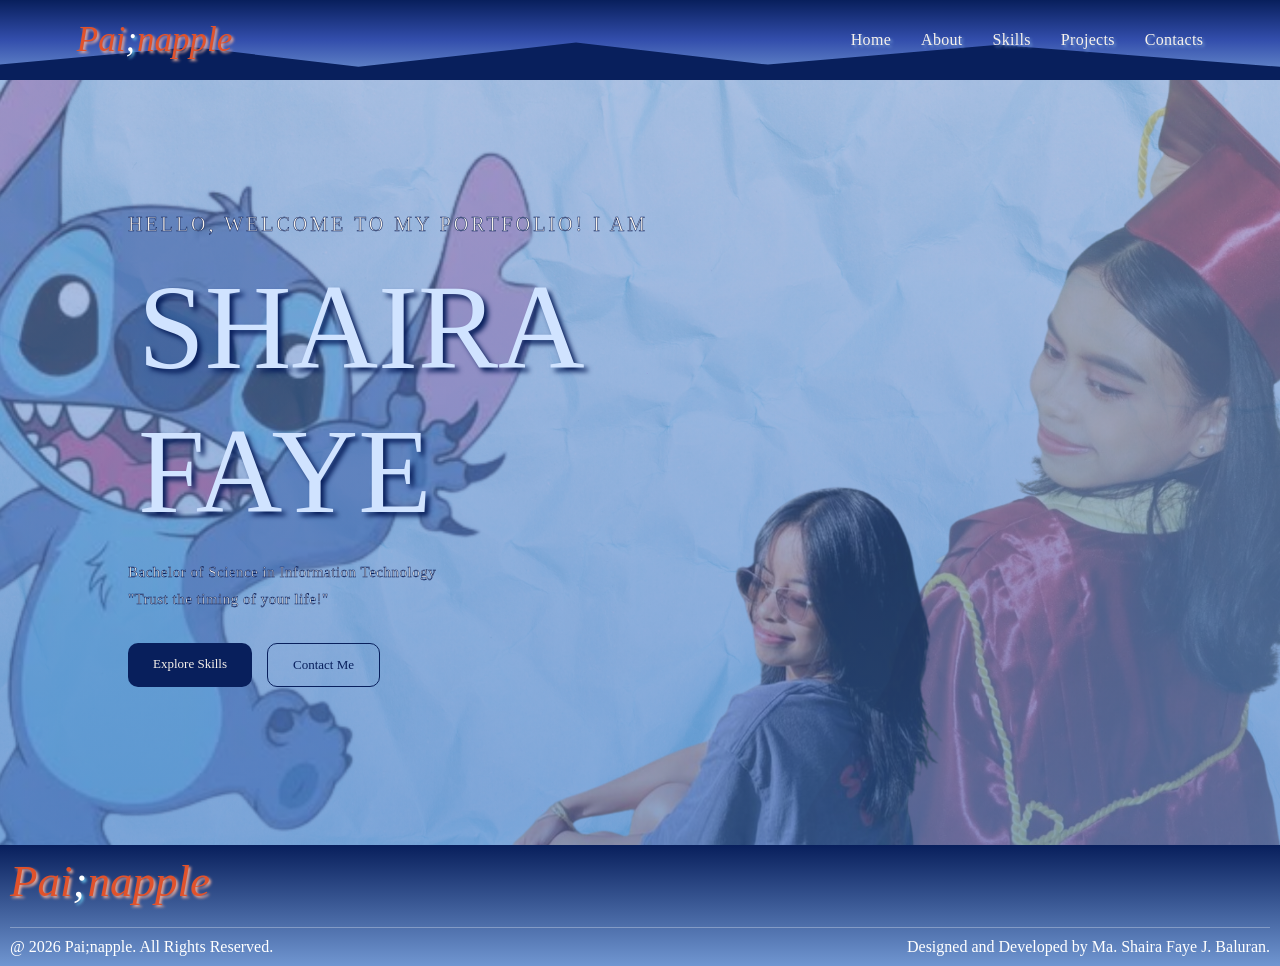
<file: index.html>
<!DOCTYPE html>
<html lang="en">
<head>
    <meta charset="UTF-8">
    <meta name="viewport" content="width=device-width, initial-scale=1.0">
    <title>My Portfolio</title>
    <link rel="stylesheet" href="styles.css">
    <link rel="stylesheet" href="styles.css">
    <meta name="view-transition" content="same-origin">
    
</head>

<body>
    <header>
        <nav class="navbar">
            <h2 class="logo">Pai<span>;</span>napple</h2>

            <ul class="navigation">
                <li><a href="index.html">Home</a></li>
                <li><a href="about.html">About</a></li>
                <li><a href="skills.html">Skills</a></li>
                <li><a href="projects.html">Projects</a></li>
                <li><a href="contact.html">Contacts</a></li>
            </ul>
        </nav>
    </header>

    <section class="balay" id="home">
        <div class="balay-content">
            <p class="annyeong">HELLO, WELCOME TO MY PORTFOLIO! I AM</p>

            <h1>SHAIRA FAYE</h1>
            <h3>Bachelor of Science in Information Technology</h3>

            <p class="balay-description">
                "Trust the timing of your life!"
            </p>

            <div class="balay-switch">
                <a href="skills.html" class="tuplok">Explore Skills</a>
                <a href="contact.html" class="tuplok2">Contact Me</a>
            </div>
        </div>
    </section>

    <footer>
        <div class="footer-main">
            <div class="footer-brand">
                <h2 class="footer-logo">Pai<span>;</span>napple</h2>
            </div>
        </div>

        <div class="footer-bottom">
            <p>@ 2026 Pai;napple. All Rights Reserved.</p>
            <p>Designed and Developed by Ma. Shaira Faye J. Baluran.</p>
        </div>
    </footer>
</body>
</html>
</file>
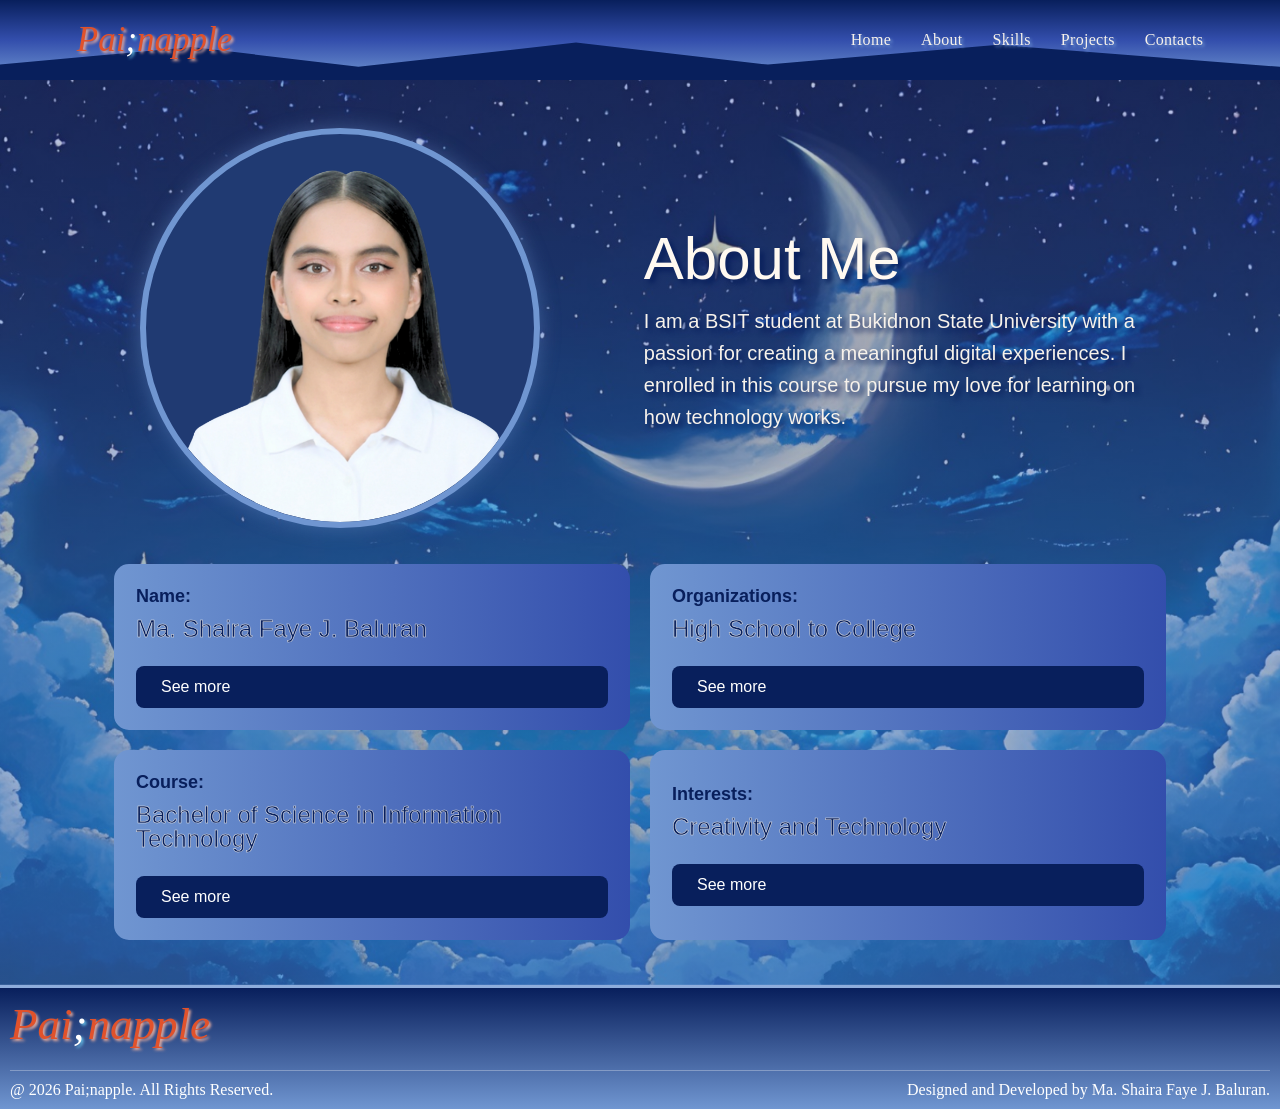
<file: about.html>
<!DOCTYPE html>
<html lang="eng">
<head>
    <meta charset="UTF-8">
    <meta name="viewport" content="width=device-width, initial-scale=1.0">
    <title>My Portfolio</title>
    <link rel="stylesheet" href="styles.css">
    
</head>

<body class="about-page">
    <header>
        <nav class="navbar">
            <h2 class="logo">Pai<span>;</span>napple</h2>

            <ul class="navigation">
                <li><a href="index.html">Home</a></li>
                <li><a href="about.html">About</a></li>
                <li><a href="skills.html">Skills</a></li>
                <li><a href="projects.html">Projects</a></li>
                <li><a href="contact.html">Contacts</a></li>
            </ul>
        </nav>
    </header>

    <section class="aboutme">
        <div class="aboutme-picture">
            <img src="assets/about.png" alt="My 2x2" width="960" height="960">
        </div>
        <div class="aboutme-text">
            <h1>About Me</h1>
            <p class="aboutme-description">
                I am a BSIT student at Bukidnon State University with a
                passion for creating a meaningful digital experiences. I enrolled in
                this course to pursue my love for learning on how technology works.
            </p>
        </div>
        <div class="aboutme-cards">
            <div class="info-card">
                <h3>Name:</h3>
                <p>Ma. Shaira Faye J. Baluran</p>

                <a href="#name" class="namepop">
                    See more
                </a>
            </div>

            <div class="info-card">
                <h3>Organizations:</h3>
                <p>High School to College</p>

                <a href="#org" class="orgpop">
                    See more
                </a>
            </div>

            <div class="info-card">
                <h3>Course:</h3>
                <p>Bachelor of Science in Information Technology</p>

                <a href="#course" class="coursepop">
                    See more
                </a>
            </div>

            <div class="info-card">
                <h3>Interests:</h3>
                <p>Creativity and Technology</p>

                <a href="#cisco" class="ciscopop">
                    See more
                </a>

            </div>
        </div>
    </section>

    <div id="name" class="namepop-overlay">
        <div class="namepop-content">
            <a href="#" class="close">&times;</a>

            <div class="paper1">
                <img src="assets\dewey1.jpg" alt="Certificate 1">
            </div>

            <div class="paper2">
                <img src="assets/dewey2.jpg" alt="Certificate 2">
            </div>

            <div class="paper3">
                <img src="assets\thorndike1.jpg" alt="Certificate 3">
            </div>

            <div class="paper4">
                <img src="assets\thorndike2.jpg" alt="Certificate 4">
            </div>

            <div class="paper5">
                <img src="assets\thorndike3.jpg" alt="Certificate 5">
            </div>

            <div class="paper6">
                <img src="assets\thorndike4.jpg" alt="Certificate 6">
            </div>

            <div class="paper7">
                <img src="assets\research.jpg" alt="Certificate 7">
            </div>

            <div class="paper8">
                <img src="assets\dxmb.jpg" alt="Certificate 8">
            </div>

        </div>
    </div>

    <div id="org" class="orgpop-overlay">
        <div class="orgpop-content">
            <a href="#" class="close">&times;</a>
            <h2>Organizations</h2>

            <div class="org1">
                <h3>Humanista Club</h3>
                <img src="assets/humss.jpg" alt="Humanista Club" width="1920px" height="1080px">
            </div>

            <div class="org2">
                <h3>P:E Club</h3>
                <img src="assets/p.e club.jpg" alt="P.E Club" width="1920px" height="1080px">
            </div>

            <div class="org3">
                <h3>SOLACE</h3>
                <img src="assets/solace.jpg" alt="SOLACE" width="1920px" height="1080px">
            </div>
            
            <div class="org3">
                <h3>Campus for Runner Cell Group</h3>
                <img src="assets/campusforrunner.jpg" alt="Campus for Runners" width="1920px" height="1080px">
            </div>

        </div>
    </div>

    <div id="course" class="coursepop-overlay">
        <div class="coursepop-content">
            <a href="#" class="close">&times;</a>
            <h2>MY ACADEMIC JOURNEY</h2>

            <section class="education-section" id="education">
                <div class="education-heading">
                    <span>A timeline of the places where I learned, grew, and discovered my interests.</span>
                </div>
                <div class="education-timeline">
                        
            <article class="education-entry">
                        <span class="education-dot"></span>
                    <div class="education-copy">
                        <p class="education-level">COLLEGE</p>
                        <h3>Bukidnon State University</h3>
                        <p>Bachelor of Science in Information Technology</p>
                    </div>

                <div class="education-photo">
                    <img src="assets/college.jpg" alt="College Photo">
                </div>
            </article>

            <article class="education-entry">
                <span class="education-dot"></span>
                <div class="education-copy">
                    <p class="education-level">SENIOR HIGH SCHOOL</p>
                    <h3>Bukidnon National High School</h3>
                    <p>Humanities and Social Sciences</p>
                </div>

                <div class="education-photo">
                    <img src="assets/highschool.jpg" alt="Senior high school">
                </div>
            </article>

            <article class="education-entry">
                <span class="education-dot"></span>
                <div class="education-copy">
                    <p class="education-level">JUNIOR HIGH SCHOOL</p>
                    <h3>Bukidnon National High School</h3>
                    <p>Special Program in Journalism</p>
                </div>
                
                <div class="education-photo">
                    <img src="assets/highschool.jpg" alt="Junior high school">
                </div>
            </article>
            
            <article class="education-entry">
                <span class="education-dot"></span>
                <div class="education-copy">
                    <p class="education-level">ELEMENTARY</p>
                    <h3>Malaybalay City Central School</h3>
                </div>

                <div class="education-photo">
                    <img src="assets/elementary.jpg" alt="Elementary school photo placeholder">
                </div>
            </article>

        </div>
    </section>
            
        </div>
    </div>

    <div id="cisco" class="ciscopop-overlay">
        <div class="ciscopop-content">
            <a href="#" class="close">&times;</a>
            <h1>Badges</h1>

            <div class="HTML">
                <h2>HTML CISCO Badge</h2>
                <img src="assets/HTML Badge.png" alt="HTML Badge">
            </div>

            <div class="CSS">
                <h2>CSS CISCO Badge</h2>
                <img src="assets/CSS Badge.png" alt="CSS Badge">
            </div>
        </div>
    </div>

    <footer>
        <div class="footer-main">
            <div class="footer-brand">
                <h2 class="footer-logo">Pai<span>;</span>napple</h2>
            </div>
        </div>

        <div class="footer-bottom">
            <p>@ 2026 Pai;napple. All Rights Reserved.</p>
            <p>Designed and Developed by Ma. Shaira Faye J. Baluran.</p>
        </div>
    </footer>

</body>
</html>
</file>
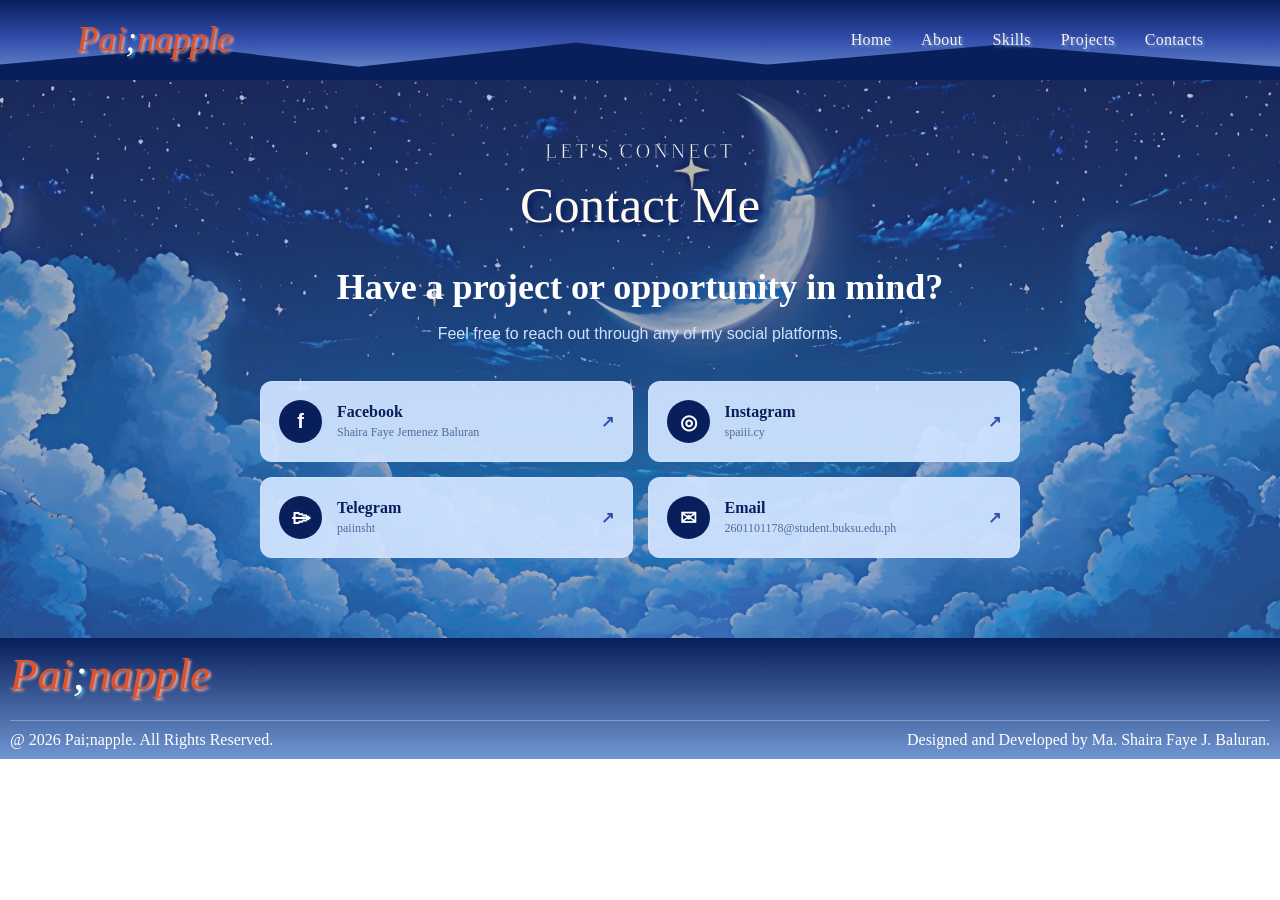
<file: contact.html>
<!doctype html>
<html lang="en">
  <head>
    <meta charset="UTF-8" />
    <meta name="viewport" content="width=device-width, initial-scale=1.0" />
    <title>My Portfolio</title>
    <link rel="stylesheet" href="styles.css" />
    <link rel="stylesheet" href="styles.css" />
    <meta name="view-transition" content="same-origin" />
  </head>

  <body class="contact-page">
    <header>
      <nav class="navbar">
        <h2 class="logo">Pai<span>;</span>napple</h2>

        <ul class="navigation">
          <li><a href="index.html">Home</a></li>
          <li><a href="about.html">About</a></li>
          <li><a href="skills.html">Skills</a></li>
          <li><a href="projects.html">Projects</a></li>
          <li><a href="contact.html">Contacts</a></li>
        </ul>
      </nav>
    </header>

    <main class="page-main">
        <section class="section-heading">
            <p>LET'S CONNECT</p>
            <h1>Contact Me</h1>
        </section>

        <section class="contact-intro">
            <h2>Have a project or opportunity in mind?</h2>
            <p>Feel free to reach out through any of my social platforms.</p>
        </section>

        <div class="social-links">
        <a class="social-link" href="https://www.facebook.com/share/1Qm9N9YRwd/" target="_blank" rel="noopener" aria-label="Facebook profile">
                <span class="social-icon">f</span>
            <span>
                <strong>Facebook</strong>
                <small>Shaira Faye Jemenez Baluran</small>
            </span>
                <b>↗</b>
        </a>

        <a class="social-link" href="https://www.instagram.com/spaiii.cy?evlk=MWIzbmZsamJ2M202eg==" target="_blank" rel="noopener" aria-label="Instagram profile">
            <span class="social-icon">◎</span>
            <span>
                <strong>Instagram</strong>
                <small>spaiii.cy</small>
            </span>
                <b>↗</b>
        </a>
        
        <a class="social-link" href="t.me/paiinsht" target="_blank" rel="noopener" aria-label="LinkedIn profile">
            <span class="social-icon">⌲</span>
            <span><strong>Telegram</strong>
                <small>paiinsht</small>
            </span>
                <b>↗</b>
        </a>

        <a class="social-link" href="mailto:2601101178@student.buksu.edu.ph" aria-label="Send an email">
            <span class="social-icon">✉</span>
            <span><strong>Email</strong>
                <small>2601101178@student.buksu.edu.ph</small>
            </span>
                <b>↗</b>
        </a>
        
      </div>
    </main>

    <footer>
      <div class="footer-main">
        <div class="footer-brand">
          <h2 class="footer-logo">Pai<span>;</span>napple</h2>
        </div>
      </div>

      <div class="footer-bottom">
        <p>@ 2026 Pai;napple. All Rights Reserved.</p>
        <p>Designed and Developed by Ma. Shaira Faye J. Baluran.</p>
      </div>
    </footer>
  </body>
</html>
</file>
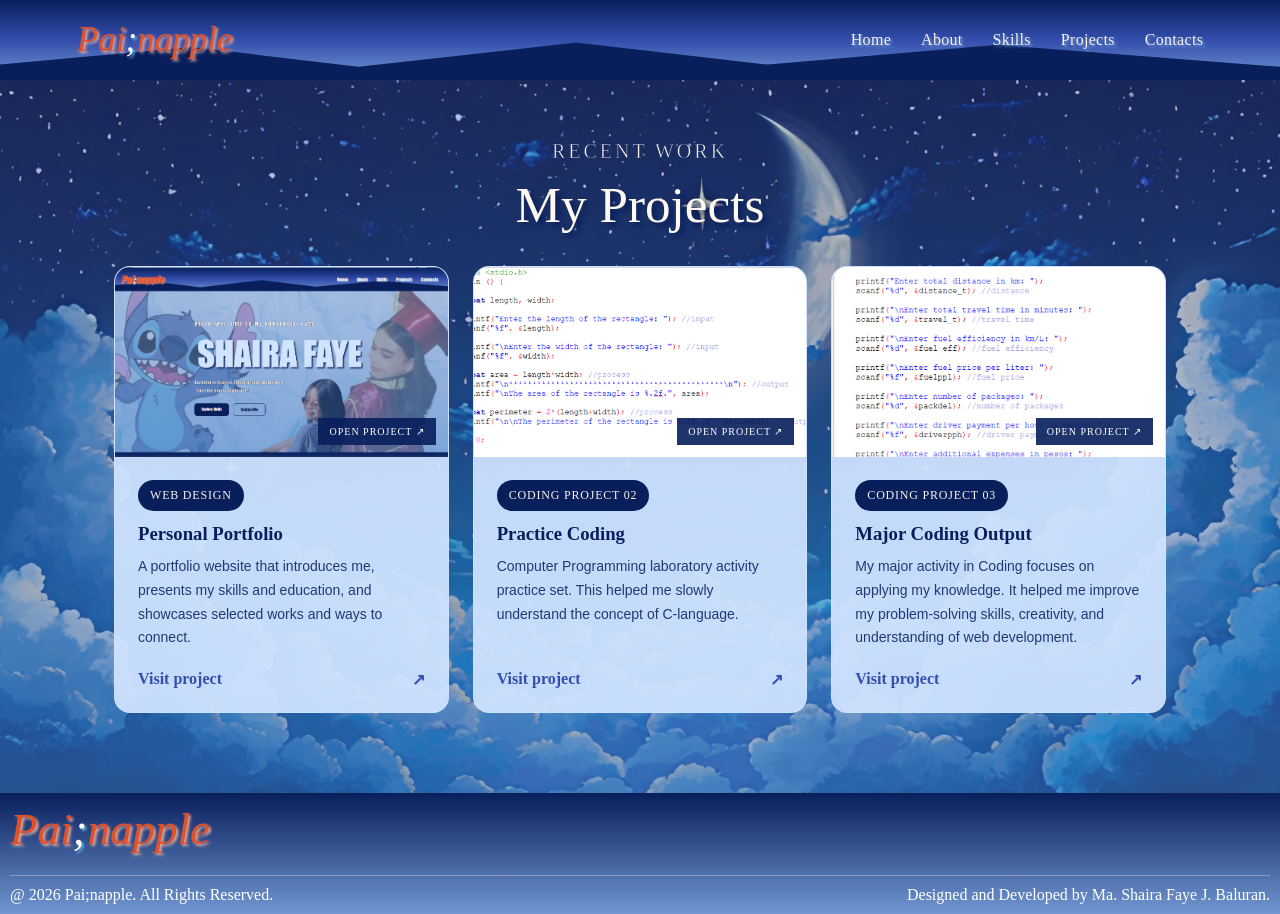
<file: projects.html>
<!DOCTYPE html>
<html lang="en">
<head>
    <meta charset="UTF-8">
    <meta name="viewport" content="width=device-width, initial-scale=1.0">
    <title>My Portfolio</title>
    <link rel="stylesheet" href="styles.css">
    <link rel="stylesheet" href="styles.css">
    <meta name="view-transition" content="same-origin">
    
</head>

<body class="project-page">
    <header>
        <nav class="navbar">
            <h2 class="logo">Pai<span>;</span>napple</h2>

            <ul class="navigation">
                <li><a href="index.html">Home</a></li>
                <li><a href="about.html">About</a></li>
                <li><a href="skills.html">Skills</a></li>
                <li><a href="projects.html">Projects</a></li>
                <li><a href="contact.html">Contacts</a></li>
            </ul>
        </nav>
    </header>

    
<main class="page-main">
    <section class="section-heading">
        <p>RECENT WORK</p>
        <h1>My Projects</h1>
    </section>
    
    <div class="projects-grid">
        <article class="project-card">
            <a class="project-preview" href="https://pai-napple.github.io/student-portfolio/" target="_blank" rel="noopener" aria-label="Open Personal Portfolio project">
                <img src="assets/web.png" alt="Personal portfolio project preview">
                    <span>OPEN PROJECT ↗</span>
            </a>

            <div class="project-card-copy">
                <p class="project-tag">
                    WEB DESIGN
                </p>
                <h3>Personal Portfolio</h3>
                <p>
                    A portfolio website that introduces me, 
                    presents my skills and education, and showcases 
                    selected works and ways to connect.
                </p>

                <a class="project-link" href="https://pai-napple.github.io/student-portfolio/" target="_blank" rel="noopener">
                    Visit project<span>↗</span>
                </a>
            </div>
        </article>

        <article class="project-card">
            <a class="project-preview" href="assets\Baluran_PS01.c" target="_blank" rel="noopener" aria-label="Open Coding Project 2">
                <img src="assets/ps1.png" alt="Coding project two preview placeholder">
                <span>OPEN PROJECT ↗</span>
            </a>

            <div class="project-card-copy">
                <p class="project-tag">CODING PROJECT 02</p>
                <h3>Practice Coding</h3>
                <p>Computer Programming laboratory activity practice set. This 
                    helped me slowly understand the concept of C-language.
                </p>

                <a class="project-link" href="assets\Baluran_PS01.c" target="_blank" rel="noopener">
                    Visit project <span>↗</span>
                </a>
            </div>
        </article>

        <article class="project-card">
            <a class="project-preview" href="assets\Baluran_Ma.ShairaFaye_MO2.c" target="_blank" rel="noopener" aria-label="Open Coding Project 3">
                <img src="assets/mo2.png" alt="Coding project three preview placeholder">
                <span>OPEN PROJECT ↗</span>
            </a>

            <div class="project-card-copy"><p class="project-tag">CODING PROJECT 03</p>
                <h3>Major Coding Output</h3>
                <p>My major activity in Coding focuses on applying my knowledge. It helped me improve 
                    my problem-solving skills, creativity, and understanding of web development.</p>

                <a class="project-link" href="assets\Baluran_Ma.ShairaFaye_MO2.c" target="_blank" rel="noopener">
                    Visit project <span>↗</span></a>
            </div>
        </article>
        
    </div>
</main>


    <footer>
        <div class="footer-main">
            <div class="footer-brand">
                <h2 class="footer-logo">Pai<span>;</span>napple</h2>
            </div>
        </div>

        <div class="footer-bottom">
            <p>@ 2026 Pai;napple. All Rights Reserved.</p>
            <p>Designed and Developed by Ma. Shaira Faye J. Baluran.</p>
        </div>
    </footer>
</body>
</html>
</file>
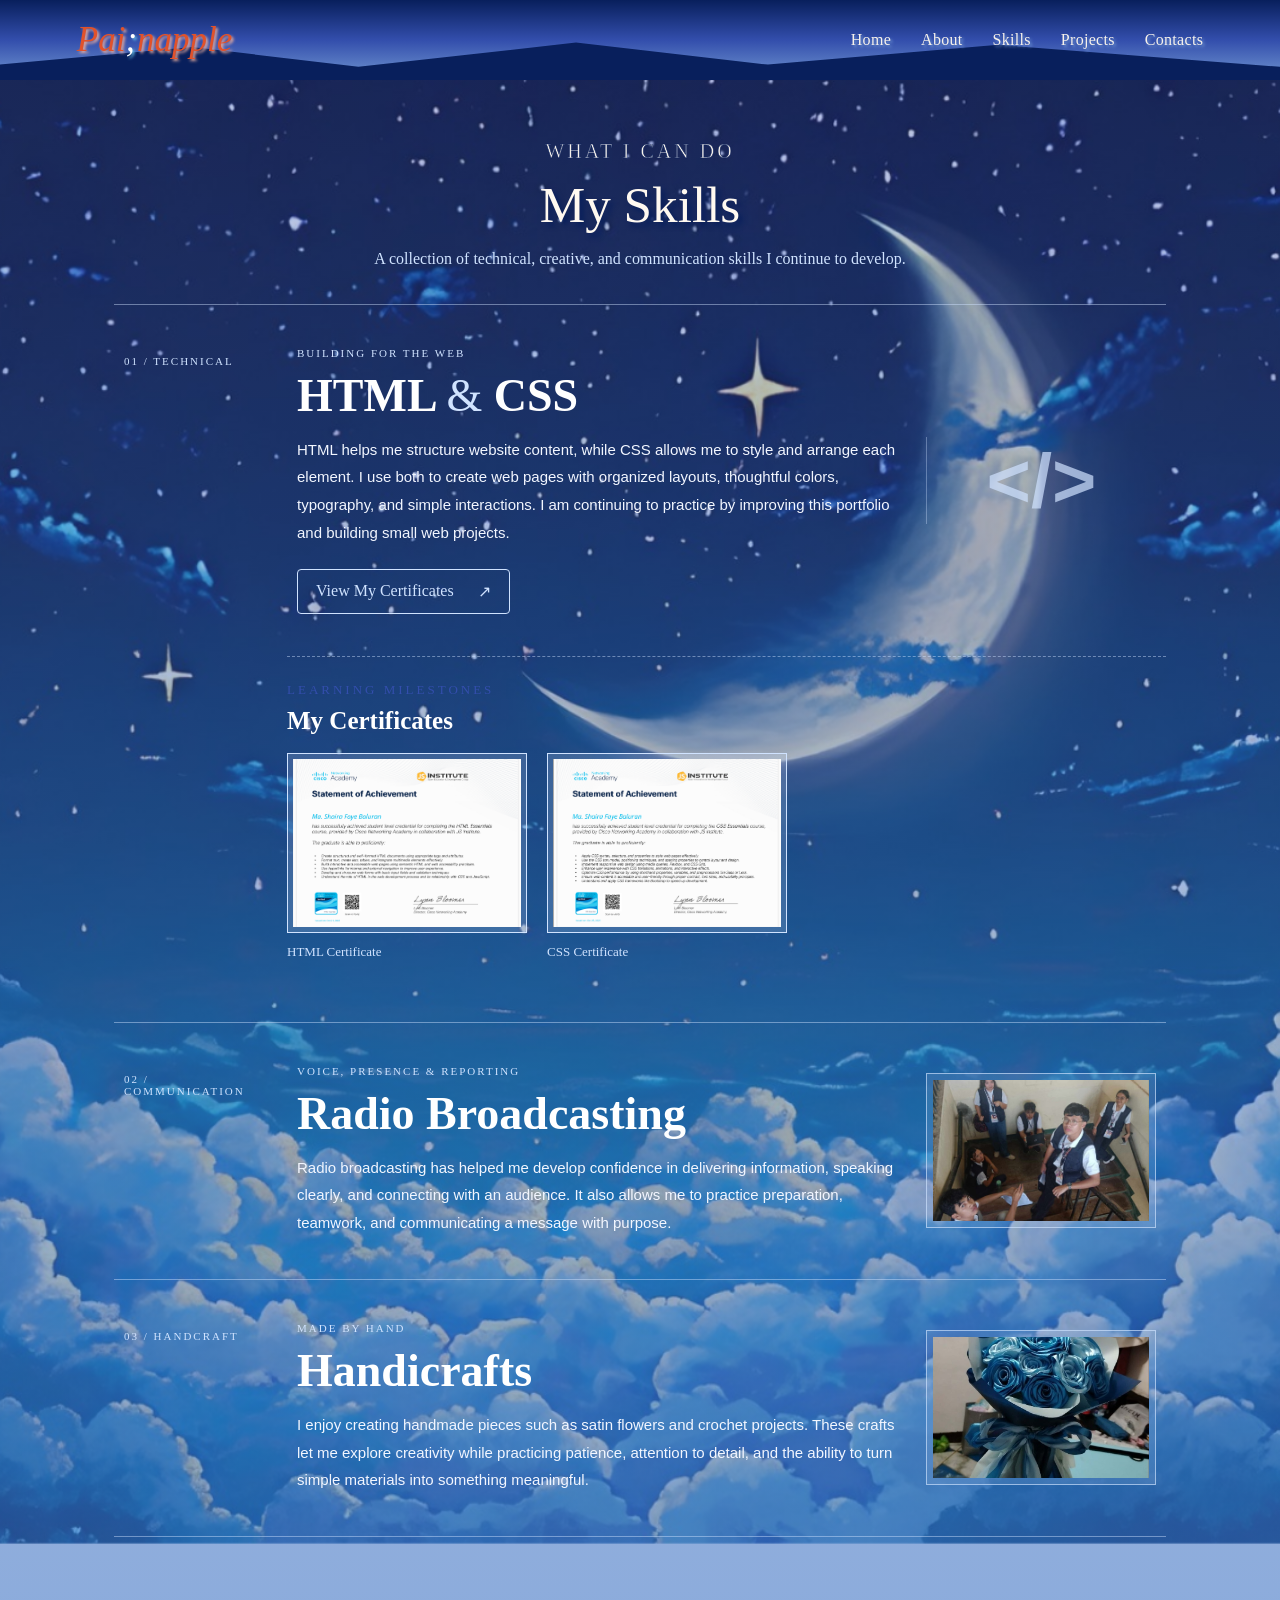
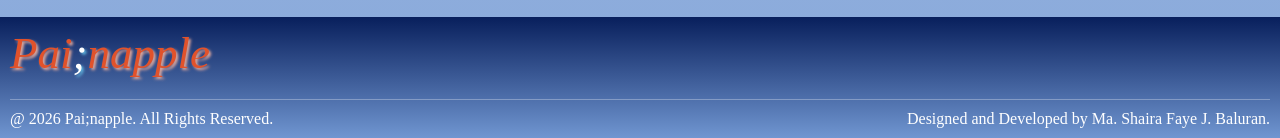
<file: skills.html>
<!DOCTYPE html>
<html lang="en">
<head>
    <meta charset="UTF-8">
    <meta name="viewport" content="width=device-width, initial-scale=1.0">
    <title>My Portfolio</title>
    <link rel="stylesheet" href="styles.css">
    <link rel="stylesheet" href="styles.css">
    <meta name="view-transition" content="same-origin">

</head>

<body class="skill-page">
    <header>
        <nav class="navbar">
            <h2 class="logo">Pai<span>;</span>napple</h2>

            <ul class="navigation">
                <li><a href="index.html">Home</a></li>
                <li><a href="about.html">About</a></li>
                <li><a href="skills.html">Skills</a></li>
                <li><a href="projects.html">Projects</a></li>
                <li><a href="contact.html">Contacts</a></li>
            </ul>
        </nav>
    </header>

    
<main class="page-main skills-main">
    <section class="section-heading">
        <p>WHAT I CAN DO</p>
        <h1>My Skills</h1>
        <span class="heading-note">
            A collection of technical, creative, and 
            communication skills I continue to develop.
        </span>
    </section>

    <section class="skill-feature skill-code">
        <div class="skill-number">01 / TECHNICAL</div>
        <div class="skill-feature-content">

            <p class="skill-kicker">BUILDING FOR THE WEB</p>
            <h2>HTML <span>&</span> CSS</h2>
            <p>HTML helps me structure website content, 
                while CSS allows me to style and arrange each element. 
                I use both to create web pages with organized layouts, 
                thoughtful colors, typography, and simple interactions. 
                I am continuing to practice by improving this portfolio 
                and building small web projects.
            </p>

            <a class="certificate-button" href="#certificates">
                View My Certificates<span>↗</span>
            </a>
        </div>
        
        <div class="skill-markup" aria-hidden="true">&lt;/&gt;</div>
    </section>

    <div class="certificate-area" id="certificates">
        <div class="certificate-heading">
            <p>LEARNING MILESTONES</p>
            <h3>My Certificates</h3>
        </div>

        <div class="certificate-strip">
            <figure>
                <img src="assets/htmlcert.png" alt="HTML certificate">
                <figcaption>HTML Certificate</figcaption>
            </figure>

            <figure>
                <img src="assets/csscert.png" alt="CSS certificate">
                <figcaption>CSS Certificate</figcaption>
            </figure>
        </div>
    </div>

    <section class="skill-feature skill-broadcast">
        <div class="skill-number">02 / COMMUNICATION</div>
        <div class="skill-feature-content">
            <p class="skill-kicker">VOICE, PRESENCE & REPORTING</p>
            <h2>Radio Broadcasting</h2>
            <p>
                Radio broadcasting has helped me develop confidence in delivering 
                information, speaking clearly, and connecting with an audience. 
                It also allows me to practice preparation, teamwork, and communicating 
                a message with purpose.
            </p>
        </div>

        <div class="skill-photo">
            <img src="assets/radiobroad.jpg" alt="Radio broadcasting photo placeholder">
        </div>
    </section>

    <section class="skill-feature skill-handicraft">
        <div class="skill-number">03 / HANDCRAFT</div>

        <div class="skill-feature-content">
            <p class="skill-kicker">MADE BY HAND</p>
            <h2>Handicrafts</h2>
            <p>
                I enjoy creating handmade pieces such as 
                satin flowers and crochet projects. These crafts let me explore 
                creativity while practicing patience, attention to detail, 
                and the ability to turn simple materials into something meaningful.
            </p>
        </div>

        <div class="skill-photo">
            <img src="assets/satin.jpg" alt="Handicrafts photo placeholder">
        </div>
    </section>
</main>


    <footer>
        <div class="footer-main">
            <div class="footer-brand">
                <h2 class="footer-logo">Pai<span>;</span>napple</h2>
            </div>
        </div>

        <div class="footer-bottom">
            <p>@ 2026 Pai;napple. All Rights Reserved.</p>
            <p>Designed and Developed by Ma. Shaira Faye J. Baluran.</p>
        </div>
    </footer>
</body>
</html>
</file>
<file: styles.css>
* {
  margin: 0;
  padding: 0;
  box-sizing: border-box;
  scroll-behavior: smooth;
}

:root {
  --planetary: #334eac;
  --universe: #7096d1;
  --milky-way: #fff9f0;
  --venus: #bad6eb;
  --meteor: #f7f2eb;
  --galaxy: #081f5c;
  --sky: #d0e3ff;
}

body {
  font-family: Impact, "Arial Narrow Bold";
  background-image:
    linear-gradient(
      to bottom,
      rgba(51, 78, 172, 0.3),
      rgba(58, 113, 195, 0.603)
    ),
    url("assets/bg.png");

  background-size: cover;
  background-position: center;
  background-repeat: no-repeat;
  min-height: max-content;
  animation: fadeIn 0.6s ease-in-out;
}

header {
  position: relative;
  overflow: hidden;
  padding: 20px 6%;

  background: linear-gradient(
    to bottom,
    var(--galaxy),
    var(--planetary),
    var(--universe)
  );
}

header::before {
  content: "";
  position: absolute;
  bottom: 0;
  left: 0;
  width: 100%;
  height: 55%;

  background: var(--galaxy);

  clip-path: polygon(
    0% 65%,
    15% 25%,
    28% 70%,
    45% 15%,
    60% 65%,
    78% 20%,
    100% 70%,
    100% 100%,
    0% 100%
  );
}

.navbar {
  display: flex;
  justify-content: space-between;
  align-items: center;
  color: var(--universe);
  position: relative;
  z-index: 2;
}

.logo {
  font-size: 35px;
  color: #e1522b;
  text-shadow: 2px 2px 3px #ebaf9f;
  font-weight: normal;
  font-style: oblique;
}

.logo span {
  color: white;
  text-shadow: 2px 2px 3px #64bce4;
}

.navigation {
  display: flex;
  list-style: none;
  gap: 30px;
}

.navigation a {
  text-decoration: none;
  color: var(--meteor);
  font-size: 16px;
  transition: 0.3s;
  position: relative;
  text-decoration: none;
  transition: color 0.3s ease;
  letter-spacing: 0.3px;
  text-shadow: 2px 2px 3px var(--universe);
}

.navigation a::after {
  content: "";
  position: absolute;
  width: 0;
  height: 2px;
  background-color: var(--venus);
  left: 50%;
  bottom: -5px;
  transition: all 0.3s ease;
  transform: translateX(-50%);
}

.navigation a:hover::after,
.navigation a:focus-visible::after {
  width: 100%;
}

.navigation a:hover,
.navigation a:focus-visible {
  color: #92bdf5;
}

.balay {
  min-height: 85vh;
  padding: 80px 10%;
  padding-top: 55px;
  display: flex;
  align-items: center;
  justify-self: center;
  gap: 50px;
}

.balay-content {
  max-width: 600px;
}

.annyeong,
.section-heading p {
  color: var(--meteor);
  -webkit-text-stroke: 0.5px var(--galaxy);
  letter-spacing: 3px;
  font-size: 20px;
  font-weight: normal;
  margin-bottom: 10px;
}

.balay h1 {
  font-size: clamp(4.0625rem, 30vw, 7.5rem);
  color: var(--sky);
  line-height: 1.2;
  text-shadow: 4px 4px 5px var(--galaxy);
  font-weight: normal;
  padding: 10px;
}

.balay h3 {
  font-size: 15px;
  font-weight: normal;
  letter-spacing: 0.5px;
  margin: 10px 0;
  color: var(--meteor);
  -webkit-text-stroke: 0.5px var(--galaxy);
}

.balay-description {
  color: var(--meteor);
  -webkit-text-stroke: 0.5px var(--galaxy);
  font-size: 15px;
  font-weight: normal;
  letter-spacing: 0.5px;
  margin: 10px 0;
  margin-bottom: 20px;
  padding-bottom: 15px;
}

.balay-switch {
  display: flex;
  gap: 15px;
  flex-wrap: wrap;
}

.tuplok,
.tuplok2 {
  display: inline-block;
  padding: 13px 25px;
  border-radius: 10px;
  text-decoration: none;
  font-size: 13px;
  transition: 0.3s;
  text-align: center;
}

.tuplok {
  background: var(--galaxy);
  color: var(--meteor);
}

.tuplok:hover {
  background: var(--planetary);
  transform: translateY(-3px);
}

.tuplok2 {
  border: 1.5px solid var(--galaxy);
  color: var(--galaxy);
}

.tuplok2:hover {
  background: var(--venus);
  transform: translateY(-3px);
}

.about-page {
  background-image:
    linear-gradient(
      to bottom,
      rgba(51, 78, 172, 0.3),
      rgba(58, 113, 195, 0.603)
    ),
    url("assets/about_bg.png");

  background-size: cover;
  background-position: center;
  background-repeat: no-repeat;
  min-height: max-content;
}

.aboutme {
  max-width: 1100px;
  margin: 0 auto;
  padding: 48px 24px;
  font-family: Impact, sans-serif;
  display: grid;
  grid-template-columns: minmax(220px, 0.9fr) minmax(0, 1.1fr);
  grid-template-areas:
    "picture text"
    "cards cards";
  column-gap: 48px;
  row-gap: 16px;
  align-items: center;
}

.aboutme-cards {
  grid-area: cards;
  width: 100%;
  margin-top: 20px;
  display: grid;
  grid-template-columns: repeat(2, minmax(0, 1fr));
  gap: 20px;
}

.aboutme-text {
  grid-area: text;
}

.aboutme-picture {
  grid-area: picture;
  justify-self: center;
  width: 100%;
  max-width: 400px;
  aspect-ratio: 1;
  border-radius: 50%;
  overflow: hidden;
  border: 6px solid #7096d1;
  box-shadow: 0 0 20px rgba(112, 150, 209, 0.4);
  background-color: #203a72;
}

.aboutme-picture img {
  width: 100%;
  height: 100%;
  object-fit: cover;
  border-radius: 50%;
}

.aboutme h1 {
  font-size: 60px;
  text-shadow: 4px 4px 5px var(--galaxy);
  color: var(--milky-way);
  margin: 0 0 12px;
  text-align: left;
  font-weight: normal;
  padding-left: 30px;
}

.aboutme-description {
  font-size: 20px;
  color: var(--meteor);
  max-width: 600px;
  line-height: 1.6;
  text-align: left;
  font-weight: lighter;
  text-shadow: 4px 4px 5px var(--galaxy);
  padding-left: 30px;
}

.info-card {
  min-height: 110px;
  padding: 22px;

  background-image: linear-gradient(to right, #7096d1, #334eac);
  border-radius: 15px;

  display: flex;
  flex-direction: column;
  justify-content: center;
  gap: 10px;

  opacity: 0;
  animation: cardAppear 0.8s ease forwards;

  transition:
    transform 0.3s ease,
    box-shadow 0.3s ease,
    background 0.3s ease;
}

.info-card h3 {
  font-size: 18px;
  color: #081f5c;
  margin: 0;
}

.info-card p {
  font-size: 24px;
  color: var(--galaxy);
  -webkit-text-stroke: 0.5px var(--meteor);
  margin: 0;
  line-height: 24px;
  padding-bottom: 15px;
  font-weight: normal;
}

.namepop {
  display: inline-block;
  padding: 12px 25px;

  background-color: var(--galaxy);
  color: white;

  text-decoration: none;
  border-radius: 8px;

  transition: 0.3s ease-in;
}

.namepop:hover {
  transform: translateY(-8px);
  background: #bad6eb;
  box-shadow: 0 12px 25px rgba(8, 31, 92, 0.2);
  border: 1.5px solid var(--galaxy);
  color: var(--galaxy);
}

.namepop-overlay {
  position: fixed;
  inset: 0;
  padding: 24px;
  background: rgba(8, 31, 92, 0.75);

  display: flex;
  justify-content: center;
  align-items: center;

  opacity: 0;
  visibility: hidden;

  transition: 0.3s ease;

  z-index: 999;
}

.namepop-overlay:target {
  opacity: 1;
  visibility: visible;
}

.namepop-content {
  position: relative;

  background-color: var(--sky);
  width: 100%;
  max-width: 800px;
  max-height: 90vh;
  padding: 64px 32px 32px;
  overflow-y: auto;
  border-radius: 15px;

  transform: translateY(30px);
  transition: 0.3s ease;
}

.namepop-content img {
  display: block;
  max-width: 100%;
  max-height: 100%;
  margin: 16px auto;
  padding: 20px;
}

.namepop-overlay:target .namepop-content {
  transform: translateY(0);
}

.close {
  position: absolute;

  top: 10px;
  right: 18px;

  font-size: 30px;

  color: #081f5c;
  text-decoration: none;
}

.orgpop {
  display: inline-block;
  padding: 12px 25px;

  background-color: var(--galaxy);
  color: white;

  text-decoration: none;
  border-radius: 8px;

  transition: 0.3s ease-in;
}

.orgpop:hover {
  transform: translateY(-8px);
  background: #bad6eb;
  box-shadow: 0 12px 25px rgba(8, 31, 92, 0.2);
  border: 1.5px solid var(--galaxy);
  color: var(--galaxy);
}

.orgpop-overlay {
  position: fixed;
  inset: 0;
  padding: 24px;
  background: rgba(8, 31, 92, 0.75);

  display: flex;
  justify-content: center;
  align-items: center;

  opacity: 0;
  visibility: hidden;

  transition: 0.3s ease;

  z-index: 999;
}

.orgpop-overlay:target {
  opacity: 1;
  visibility: visible;
}

.orgpop-content {
  position: relative;

  background-color: var(--sky);
  width: 100%;
  max-width: 800px;
  max-height: 90vh;
  padding: 64px 32px 32px;
  overflow-y: auto;
  border-radius: 15px;

  transform: translateY(30px);
  transition: 0.3s ease;
}

.orgpop-content img {
  display: block;
  max-width: 100%;
  height: auto;
  margin: 16px auto;
}

.orgpop-overlay:target .orgpop-content {
  transform: translateY(0);
}

.coursepop {
  display: inline-block;
  padding: 12px 25px;

  background-color: var(--galaxy);
  color: white;

  text-decoration: none;
  border-radius: 8px;

  transition: 0.3s ease-in;
}

.coursepop:hover {
  transform: translateY(-8px);
  background: #bad6eb;
  box-shadow: 0 12px 25px rgba(8, 31, 92, 0.2);
  border: 1.5px solid var(--galaxy);
  color: var(--galaxy);
}

.coursepop-overlay {
  position: fixed;
  inset: 0;
  padding: 24px;
  background: rgba(8, 31, 92, 0.75);

  display: flex;
  justify-content: center;
  align-items: center;

  opacity: 0;
  visibility: hidden;

  transition: 0.3s ease;

  z-index: 999;
}

.coursepop-overlay:target {
  opacity: 1;
  visibility: visible;
}

.coursepop-content {
  position: relative;

  background-color: var(--sky);
  width: 100%;
  max-width: 800px;
  max-height: 90vh;
  padding: 64px 32px 32px;
  overflow-y: auto;
  border-radius: 15px;

  transform: translateY(30px);
  transition: 0.3s ease;
}

.coursepop-content img {
  display: block;
  max-width: 100%;
  height: auto;
  margin: 16px auto;
}

.coursepop-overlay:target .coursepop-content {
  transform: translateY(0);
}

.education-section {
  max-width: 1050px;
  margin: 10px auto 90px;
  padding: 55px 30px 70px;
  color: var(--galaxy);
  background: rgba(208, 227, 255, 0.92);
  border-radius: 28px;
  box-shadow: 0 18px 45px rgba(8, 31, 92, 0.18);
}

.education-heading {
  text-align: center;
  margin-bottom: 48px;
}

.education-heading > p,
.certificate-heading > p {
  letter-spacing: 3px;
  font-size: 13px;
  color: var(--planetary);
  margin-bottom: 9px;
}

.education-heading h2 {
  font-size: clamp(34px, 5vw, 52px);
  color: var(--galaxy);
}

.education-heading > span,
.certificate-heading > span {
  color: #38558b;
  line-height: 1.7;
}

.education-timeline {
  position: relative;
  max-width: 820px;
  margin: 0 auto;
  padding: 5px 0;
}

.education-timeline:before {
  content: "";
  position: absolute;
  top: 12px;
  bottom: 12px;
  left: 50%;
  width: 3px;
  transform: translateX(-50%);
  background: linear-gradient(var(--universe), var(--galaxy), var(--universe));
}

.education-entry {
  position: relative;
  display: grid;
  grid-template-columns: 1fr 1fr;
  align-items: center;
  gap: 54px;
  min-height: 175px;
  padding: 20px 0;
}

.education-entry:nth-child(even) .education-copy {
  grid-column: 2;
  grid-row: 1;
}

.education-entry:nth-child(even) .education-photo {
  grid-column: 1;
  grid-row: 1;
  justify-self: end;
}

.education-entry:nth-child(odd) .education-copy {
  text-align: right;
}

.education-dot {
  position: absolute;
  left: 50%;
  top: 50%;
  transform: translate(-50%, -50%);
  width: 18px;
  height: 18px;
  border-radius: 50%;
  background: var(--galaxy);
  border: 4px solid var(--sky);
  box-shadow: 0 0 0 3px var(--universe);
  z-index: 1;
}

.education-level {
  color: var(--planetary);
  letter-spacing: 2px;
  font-size: 12px;
  margin-bottom: 8px;
}

.education-copy h3 {
  font-size: 23px;
  line-height: 1.25;
  margin-bottom: 7px;
  color: var(--galaxy);
}

.education-copy > p:last-child {
  color: #38558b;
  line-height: 1.5;
}

.education-photo {
  width: 145px;
  height: 105px;
  justify-self: start;
  overflow: hidden;
  border: 4px solid white;
  border-radius: 13px;
  background: #a9c7eb;
  box-shadow: 0 8px 18px rgba(8, 31, 92, 0.18);
}

.education-photo img {
  width: 100%;
  height: 100%;
  object-fit: cover;
}

.ciscopop {
  display: inline-block;
  padding: 12px 25px;

  background-color: var(--galaxy);
  color: white;

  text-decoration: none;
  border-radius: 8px;

  transition: 0.3s ease-in;
}

.ciscopop-content h1 {
  padding-bottom: 20px;
}

.ciscopop:hover {
  transform: translateY(-8px);
  background: #bad6eb;
  box-shadow: 0 12px 25px rgba(8, 31, 92, 0.2);
  border: 1.5px solid var(--galaxy);
  color: var(--galaxy);
}

.ciscopop-overlay {
  position: fixed;
  inset: 0;
  padding: 24px;
  background: rgba(8, 31, 92, 0.75);

  display: flex;
  justify-content: center;
  align-items: center;

  opacity: 0;
  visibility: hidden;

  transition: 0.3s ease;

  z-index: 999;
}

.ciscopop-overlay:target {
  opacity: 1;
  visibility: visible;
}

.ciscopop-content {
  position: relative;

  background-color: var(--sky);
  width: 100%;
  max-width: 800px;
  max-height: 90vh;
  padding: 64px 32px 32px;
  overflow-y: auto;
  border-radius: 15px;

  transform: translateY(30px);
  transition: 0.3s ease;
}

.ciscopop-content img {
  display: block;
  max-width: 50%;
  height: auto;
  margin: 16px auto;
  padding: 20px;
}

.ciscopop-overlay:target .ciscopop-content {
  transform: translateY(0);
}

.HTML,
.CSS {
  text-align: center;
  color: var(--galaxy);
}

.HTML h2,
.CSS h2 {
  margin: 20px 0 8px;
  font-size: 20px;
}

.social-link:focus-visible,
.certificate-button:focus-visible,
.project-link:focus-visible,
.tuplok:focus-visible,
.tuplok2:focus-visible,
.namepop:focus-visible,
.orgpop:focus-visible,
.coursepop:focus-visible,
.ciscopop:focus-visible,
.close:focus-visible {
  outline: 3px solid var(--milky-way);
  outline-offset: 4px;
}

.skill-page {
  background-image: linear-gradient(to bottom, #081f5c, #7096d1);
}

.skills-main {
  max-width: 1120px;
}

.heading-note {
  display: block;
  color: var(--sky);
  margin-top: 12px;
  line-height: 1.6;
}

.skill-feature {
  position: relative;
  display: grid;
  grid-template-columns: 145px minmax(0, 1fr) 230px;
  gap: 28px;
  align-items: center;
  padding: 42px 10px;
  border-top: 1px solid rgba(208, 227, 255, 0.45);
  color: var(--meteor);
}

.skill-feature:last-of-type {
  border-bottom: 1px solid rgba(208, 227, 255, 0.45);
}

.skill-number {
  align-self: start;
  padding-top: 8px;
  color: var(--sky);
  font-size: 11px;
  letter-spacing: 2px;
}

.skill-kicker {
  color: var(--sky);
  letter-spacing: 2px;
  font-size: 11px;
  margin-bottom: 10px;
}

.skill-feature-content h2 {
  color: white;
  font-size: clamp(30px, 4vw, 46px);
  margin-bottom: 14px;
}

.skill-feature-content h2 span {
  color: var(--sky);
  font-weight: 400;
}

.skill-feature-content > p:not(.skill-kicker) {
  max-width: 650px;
  line-height: 1.85;
  color: #f2f6ff;
  font-family: Arial, sans-serif;
  font-size: 15px;
}

.skill-markup {
  color: rgba(208, 227, 255, 0.7);
  font-family: Arial, sans-serif;
  font-weight: 700;
  font-size: 76px;
  text-align: center;
  border-left: 1px solid rgba(208, 227, 255, 0.35);
}

.certificate-button {
  display: inline-flex;
  gap: 24px;
  align-items: center;
  margin-top: 22px;
  padding: 12px 18px;
  border: 1px solid var(--sky);
  border-radius: 4px;
  color: var(--sky);
  text-decoration: none;
  transition: 0.25s ease;
}

.certificate-button:hover {
  color: var(--galaxy);
  background: var(--sky);
  transform: translateY(-3px);
}

.certificate-area {
  margin: 0 0 28px 173px;
  padding: 25px 0 34px;
  border-top: 1px dashed rgba(208, 227, 255, 0.45);
}

.certificate-heading h3 {
  color: white;
  font-size: 25px;
  margin-bottom: 5px;
} 

.certificate-strip {
  display: flex;
  gap: 20px;
  flex-wrap: wrap;
  margin-top: 18px;
}

.certificate-strip figure {
  width: min(240px, 100%);
}

.certificate-strip img {
  width: 100%;
  aspect-ratio: 4/3;
  object-fit: cover;
  background: rgba(208, 227, 255, 0.18);
  border: 1px solid var(--sky);
  padding: 5px;
}

.certificate-strip figcaption {
  color: var(--sky);
  font-size: 13px;
  margin-top: 7px;
}

.skill-photo {
  width: 100%;
  height: 155px;
  overflow: hidden;
  border: 1px solid rgba(208, 227, 255, 0.65);
  padding: 6px;
  background: rgba(208, 227, 255, 0.12);
}

.skill-photo img {
  width: 100%;
  height: 100%;
  object-fit: cover;
}

.projects-grid {
  align-items: stretch;
}

.project-card {
  padding: 0;
  overflow: hidden;
  display: flex;
  flex-direction: column;
  background: rgba(208, 227, 255, 0.94);
  border: 1px solid rgba(208, 227, 255, 0.8);
  border-radius: 16px;
}

.project-preview {
  position: relative;
  display: block;
  height: 190px;
  overflow: hidden;
  background: linear-gradient(135deg, #334eac, #081f5c);
}

.project-preview img {
  width: 100%;
  height: 100%;
  object-fit: cover;
  display: block;
  transition: transform 0.45s ease;
}

.project-preview span {
  position: absolute;
  inset: auto 12px 12px auto;
  padding: 8px 11px;
  background: rgba(8, 31, 92, 0.9);
  color: white;
  font-size: 10px;
  letter-spacing: 1px;
}

.project-preview:hover img {
  transform: scale(1.06);
}

.project-card-copy {
  padding: 23px;
  display: flex;
  flex-direction: column;
  flex: 1;
}

.project-card-copy .project-tag {
  align-self: flex-start;
  margin: 0 0 12px;
}

.project-card-copy h3 {
  color: var(--galaxy);
  margin-bottom: 10px;
}

.project-card-copy > p:not(.project-tag) {
  color: #203a72;
  line-height: 1.7;
  font-family: Arial, sans-serif;
  font-size: 14px;
}

.project-link {
  display: inline-flex;
  justify-content: space-between;
  margin-top: auto;
  padding-top: 20px;
  color: var(--planetary);
  text-decoration: none;
  font-weight: bold;
}

.project-link:hover {
  color: var(--galaxy);
}

.contact-intro {
  max-width: 680px;
  margin: 0 auto 34px;
  text-align: center;
  color: var(--sky);
}

.contact-intro h2 {
  font-size: clamp(25px, 4vw, 36px);
  color: white;
  margin-bottom: 12px;
}

.contact-intro p {
  line-height: 1.7;
  font-family: Arial, sans-serif;
}

.social-links {
  max-width: 760px;
  margin: 0 auto;
  display: grid;
  grid-template-columns: 1fr 1fr;
  gap: 15px;
}

.social-link {
  display: flex;
  align-items: center;
  gap: 15px;
  padding: 18px;
  color: var(--galaxy);
  text-decoration: none;
  background: rgba(208, 227, 255, 0.94);
  border: 1px solid rgba(208, 227, 255, 0.8);
  border-radius: 12px;
  transition: 0.25s ease;
}

.social-link:hover {
  transform: translateY(-4px);
  background: white;
  box-shadow: 0 12px 25px rgba(8, 31, 92, 0.2);
}

.social-icon {
  display: grid;
  place-items: center;
  flex: 0 0 43px;
  height: 43px;
  border-radius: 50%;
  background: var(--galaxy);
  color: white;
  font:
    700 20px Arial,
    sans-serif;
}

.social-link > span:nth-child(2) {
  display: flex;
  flex-direction: column;
  gap: 4px;
}

.social-link small {
  color: #526b9b;
  font-size: 12px;
}

.social-link > b {
  margin-left: auto;
  color: var(--planetary);
}

footer {
  background: linear-gradient(to bottom, #081f5c, #7096d1);
  color: white;
  padding: 10px 10px;
}

.footer-main {
  display: grid;
  grid-template-columns: 2fr 1fr;
  gap: 40px;
}

.footer-logo {
  font-size: 45px;
  color: #e1522b;
  text-shadow: 2px 2px 3px #ebaf9f;
  font-weight: lighter;
  font-style: oblique;
  justify-content: space-between;
}

.footer-logo span {
  color: white;
  text-shadow: 2px 2px 3px #64bce4;
}

.footer-bottom {
  display: flex;
  justify-content: space-between;
  flex-wrap: wrap;
  gap: 10px;
  margin-top: 20px;
  padding-top: 10px;
  border-top: 1px solid rgba(255, 255, 255, 0.3);
}

.page-main {
  max-width: 1100px;
  margin: 0 auto;
  padding: 60px 24px 80px;
}

.section-heading {
  text-align: center;
  margin-bottom: 32px;
}

.section-heading p {
  color: var(--meteor);
  letter-spacing: 3px;
  font-size: 20px;
  text-transform: uppercase;
  margin-bottom: 12px;
}

.section-heading h1 {
  font-size: clamp(38px, 4vw, 64px);
  color: var(--milky-way);
  text-shadow: 4px 4px 5px var(--galaxy);
  font-weight: lighter;
}

.projects-grid {
  display: grid;
  gap: 24px;
  grid-template-columns: repeat(3, minmax(0, 1fr));
}

.project-tag {
  display: inline-block;
  background: var(--galaxy);
  color: var(--meteor);
  padding: 8px 12px;
  border-radius: 999px;
  font-size: 12px;
  margin-bottom: 14px;
  letter-spacing: 0.8px;
}

.skill-page,
.project-page,
.contact-page {
  background-image:
    linear-gradient(
      to bottom,
      rgba(51, 78, 172, 0.3),
      rgba(58, 113, 195, 0.603)
    ),
    url("assets/about_bg.png");

  background-size: cover;
  background-position: center;
  background-repeat: no-repeat;
  min-height: max-content;
}

@media (max-width: 900px) {
  .aboutme {
    display: flex;
    flex-direction: column;
    align-items: center;
  }

  .projects-grid {
    grid-template-columns: 1fr;
  }
  .balay {
    flex-direction: column;
    text-align: center;
  }

  .balay-switch {
    justify-content: center;
  }
}

@media (max-width: 600px) {
  header {
    padding: 18px 5%;
  }

  .navbar {
    flex-direction: column;
    gap: 15px;
  }

  .navigation {
    gap: 12px;
    flex-wrap: wrap;
    justify-content: center;
  }

  .navigation a {
    font-size: 12px;
  }

  .balay {
    padding: 60px 7%;
  }

  .aboutme {
    padding: 40px 7%;
    justify-items: center;
    text-align: center;
  }

  .aboutme-picture {
    width: min(100%, 280px);
    justify-items: center;
  }

  .aboutme h1,
  .aboutme-description {
    text-align: center;
  }

  .aboutme-cards {
    grid-template-columns: 1fr;
  }

  .footer-main {
    grid-template-columns: 1fr;
    gap: 24px;
  }

  .footer-bottom {
    flex-direction: column;
  }
}

@keyframes cardAppear {
  from {
    opacity: 0;
    transform: translateY(30px);
  }

  to {
    opacity: 1;
    transform: translateY(0);
  }
}

@keyframes fadeIn {
  from {
    opacity: 0;
    transform: translateY(10px);
  }

  to {
    opacity: 1;
    transform: translateY(0);
  }
}

@media (max-width: 900px) {
  .education-section {
    margin: 10px 20px 60px;
  }
  .skill-feature {
    grid-template-columns: 100px minmax(0, 1fr) 180px;
    gap: 18px;
  }
  .certificate-area {
    margin-left: 118px;
  }
  .project-preview {
    height: 170px;
  }
}

@media (max-width: 600px) {
  .education-section {
    padding: 38px 18px;
    margin: 10px 12px 45px;
  }
  .education-timeline:before {
    left: 9px;
  }
  .education-entry,
  .education-entry:nth-child(even) {
    grid-template-columns: 1fr 100px;
    gap: 18px;
    min-height: 145px;
    padding: 18px 0 18px 30px;
  }
  .education-entry:nth-child(even) .education-copy,
  .education-entry:nth-child(even) .education-photo {
    grid-column: auto;
    grid-row: auto;
  }
  .education-entry:nth-child(odd) .education-copy {
    text-align: left;
  }
  .education-dot {
    left: 9px;
  }
  .education-photo {
    width: 100px;
    height: 82px;
  }
  .education-copy h3 {
    font-size: 17px;
  }
  .education-copy > p:last-child {
    font-size: 13px;
  }
  .education-level {
    font-size: 10px;
  }
  .skill-feature {
    display: grid;
    grid-template-columns: 1fr;
    gap: 14px;
    padding: 32px 4px;
  }
  .skill-markup {
    display: none;
  }
  .skill-photo {
    max-width: 320px;
    height: 175px;
  }
  .certificate-area {
    margin: 0;
  }
  .social-links {
    grid-template-columns: 1fr;
  }
}
</file>
